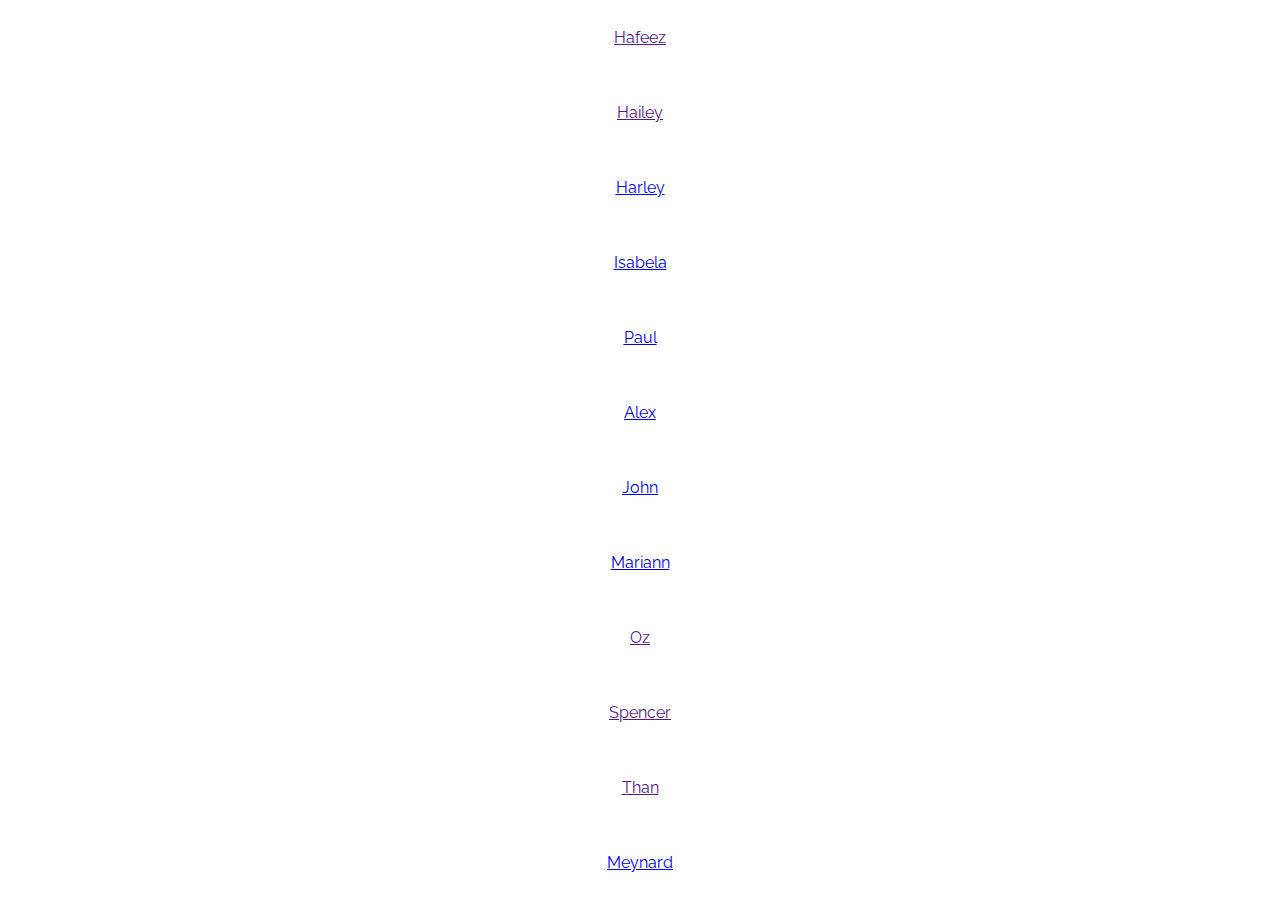
<file: index.html>
<!DOCTYPE html>
<html lang="en">

<head>
    <meta charset="UTF-8">
    <meta name="viewport" content="width=device-width, initial-scale=1.0">
    <link href="https://fonts.googleapis.com/css?family=Raleway&display=swap" rel="stylesheet">
    <link rel="stylesheet" href="style.css">
    <title>The Developers</title>
</head>

<body>
    <div id="page-container">
        <a href="">Hafeez</a>
        <a href="">Hailey</a>
        <a href="harly.html">Harley</a>
        <a href="newpage.html">Isabela</a>
        <a href="paul.html">Paul</a>
        <a href="Alex.html">Alex</a>
        <a href="john.html">John</a>
        <a href="mariann.html">Mariann</a>
        <a href="">Oz</a>
        <a href="">Spencer</a>
        <a href="">Than</a>
        <a href="meynard.html">Meynard</a>
    </div>
</body>

</html>
</file>
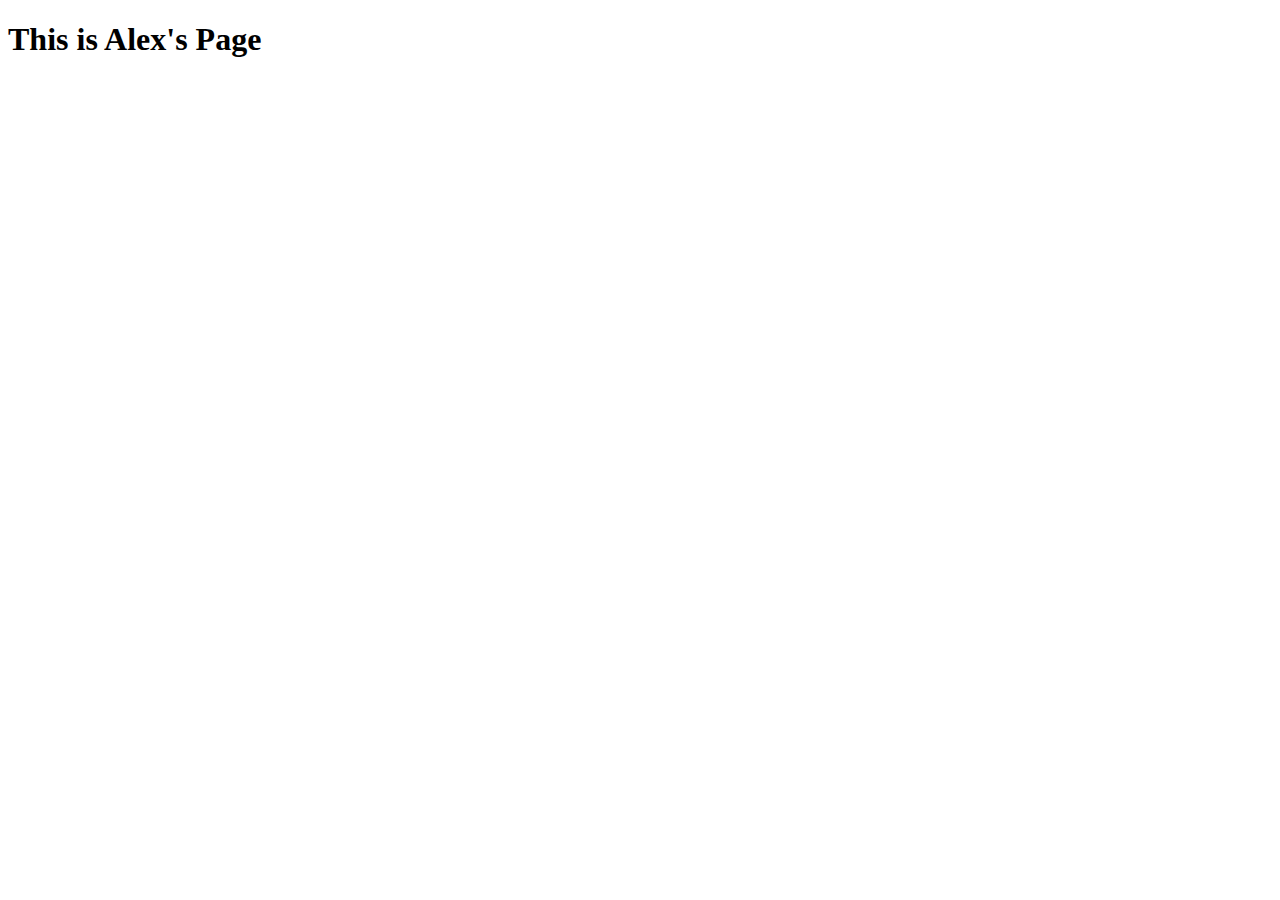
<file: Alex.html>
<!DOCTYPE html>
<html lang="en">
<head>
    <meta charset="UTF-8">
    <meta name="viewport" content="width=device-width, initial-scale=1.0">
    <title>Document</title>
</head>
<body>
    <h1>
        This is Alex's Page
    </h1>
</body>
</html>
</file>
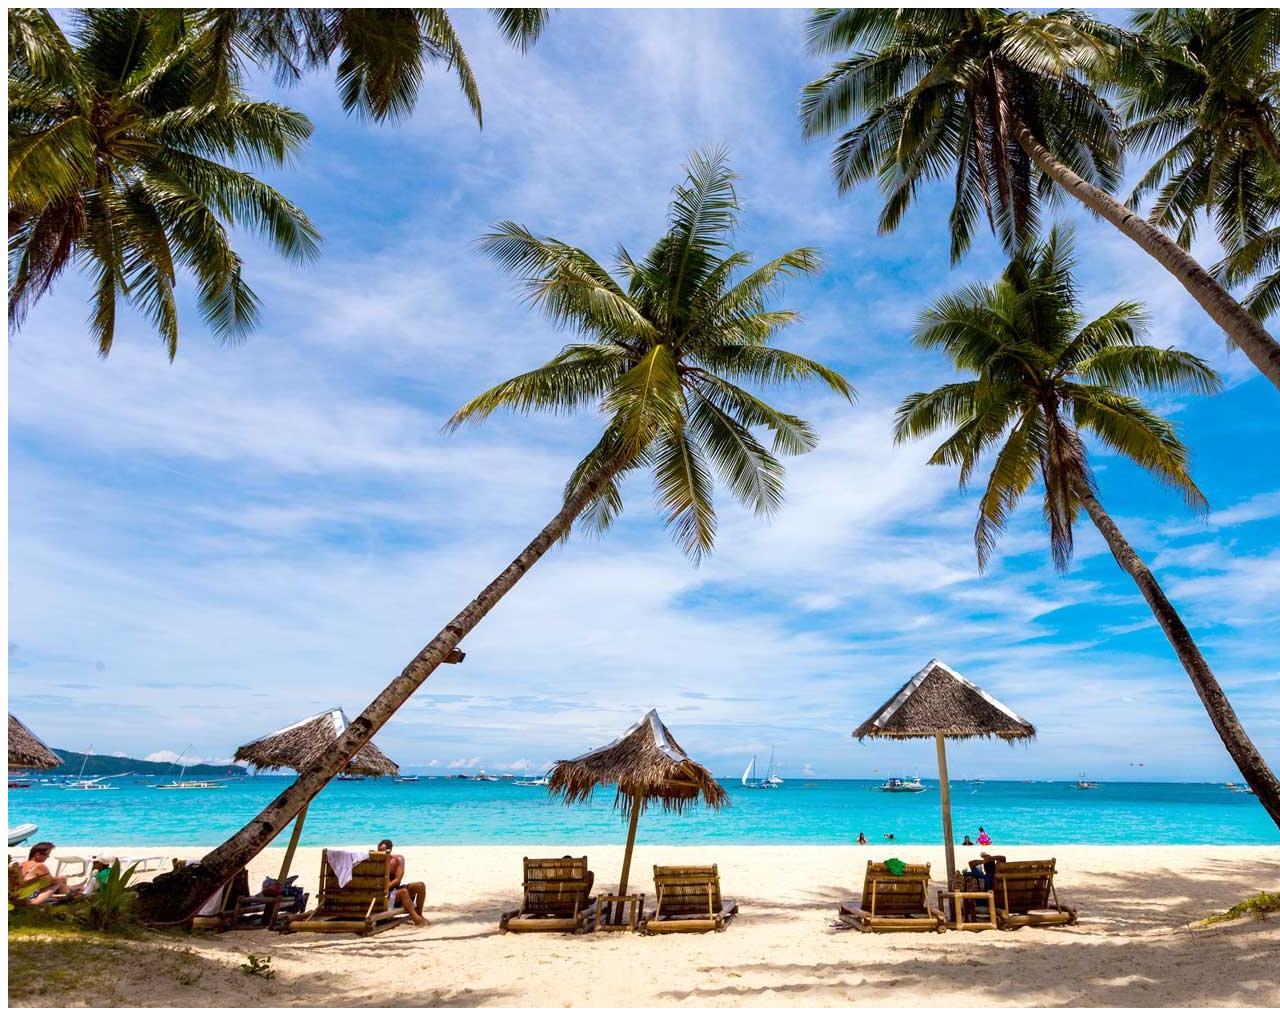
<file: harly.html>
<!DOCTYPE html>
<html lang="en">
<head>
    <meta charset="UTF-8">
    <meta name="viewport" content="width=device-width, initial-scale=1.0">
    <title>Harly Collab</title>
</head>
<body>

    <div class="photo">
        <img src="87.jpg">
    </div> 
    
</body>
</html>
</file>
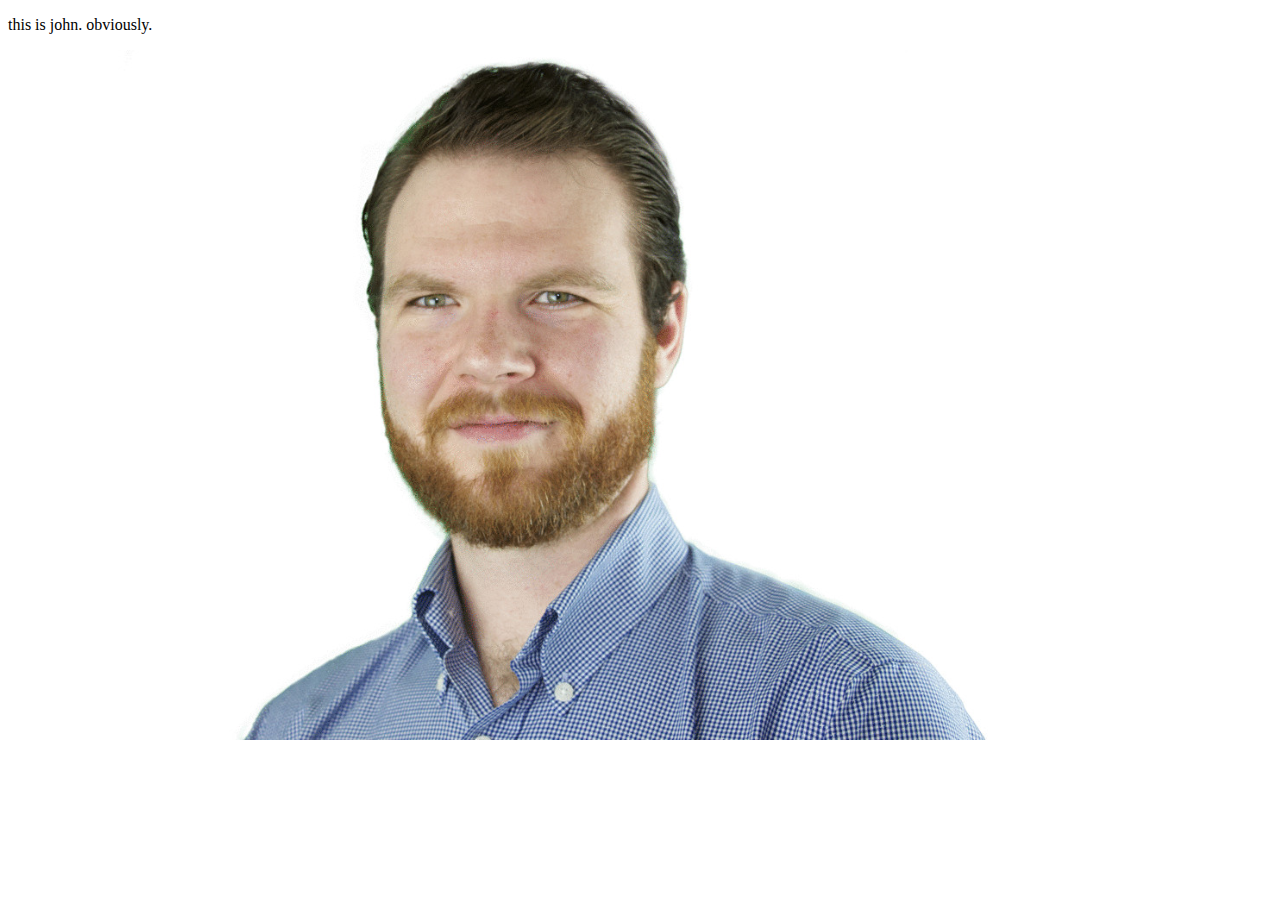
<file: john.html>
<!DOCTYPE html>
<html lang="en">
<head>
    <meta charset="UTF-8">
    <meta name="viewport" content="width=device-width, initial-scale=1.0">
    <title>I AM GRROOT</title>
</head>
<body>
    <p>this is john. obviously.</p>
    <img src="me.png" alt="this is john">
</body>
</html>
</file>
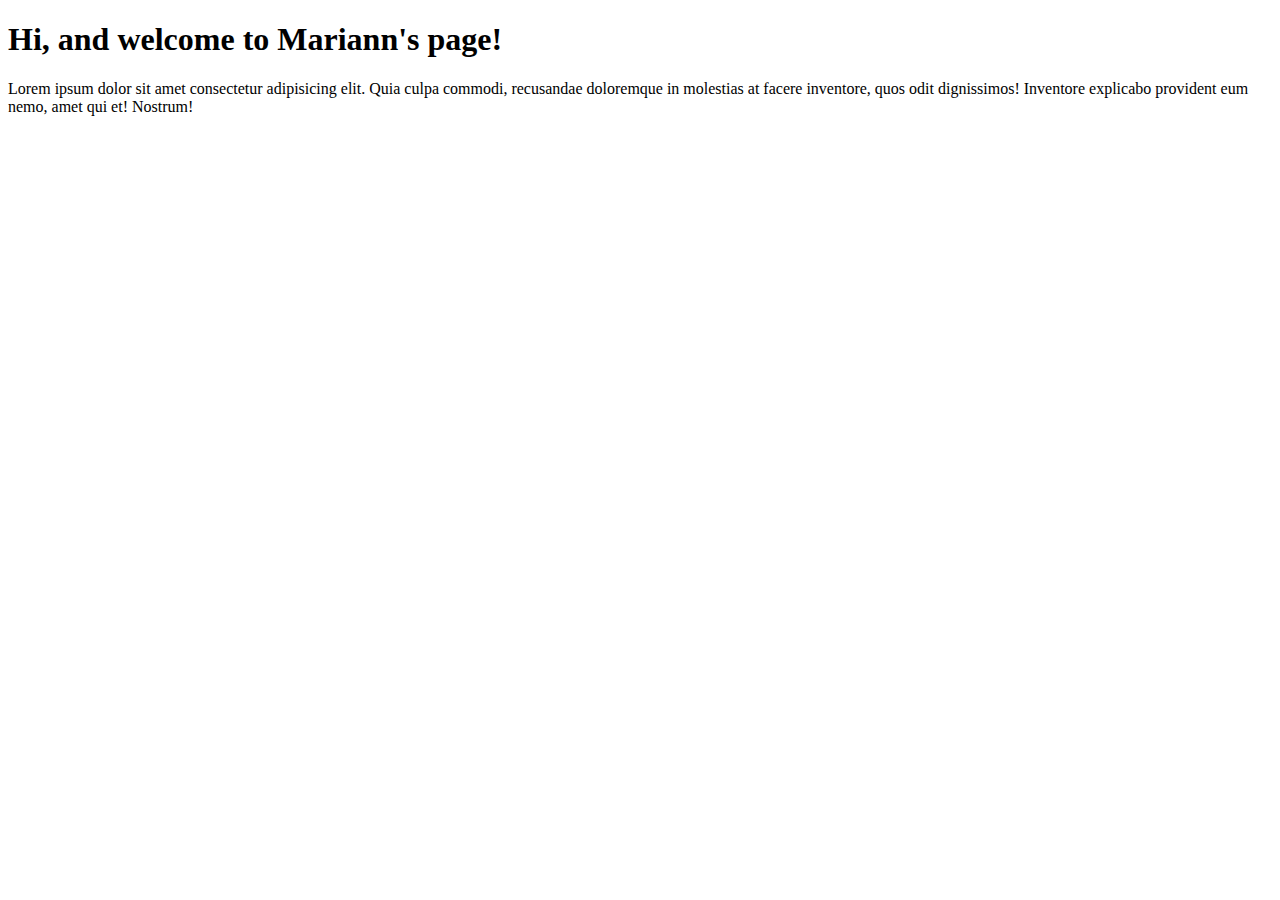
<file: mariann.html>
<!DOCTYPE html>
<html lang="en">

<head>
    <meta charset="UTF-8">
    <meta name="viewport" content="width=device-width, initial-scale=1.0">
    <title>Document</title>
</head>

<body>
    <h1>Hi, and welcome to Mariann's page!</h1>
    <p>Lorem ipsum dolor sit amet consectetur adipisicing elit. Quia culpa commodi, recusandae doloremque in molestias at facere inventore, quos odit dignissimos! Inventore explicabo provident eum nemo, amet qui et! Nostrum!
    </p>
</body>

</html>
</file>
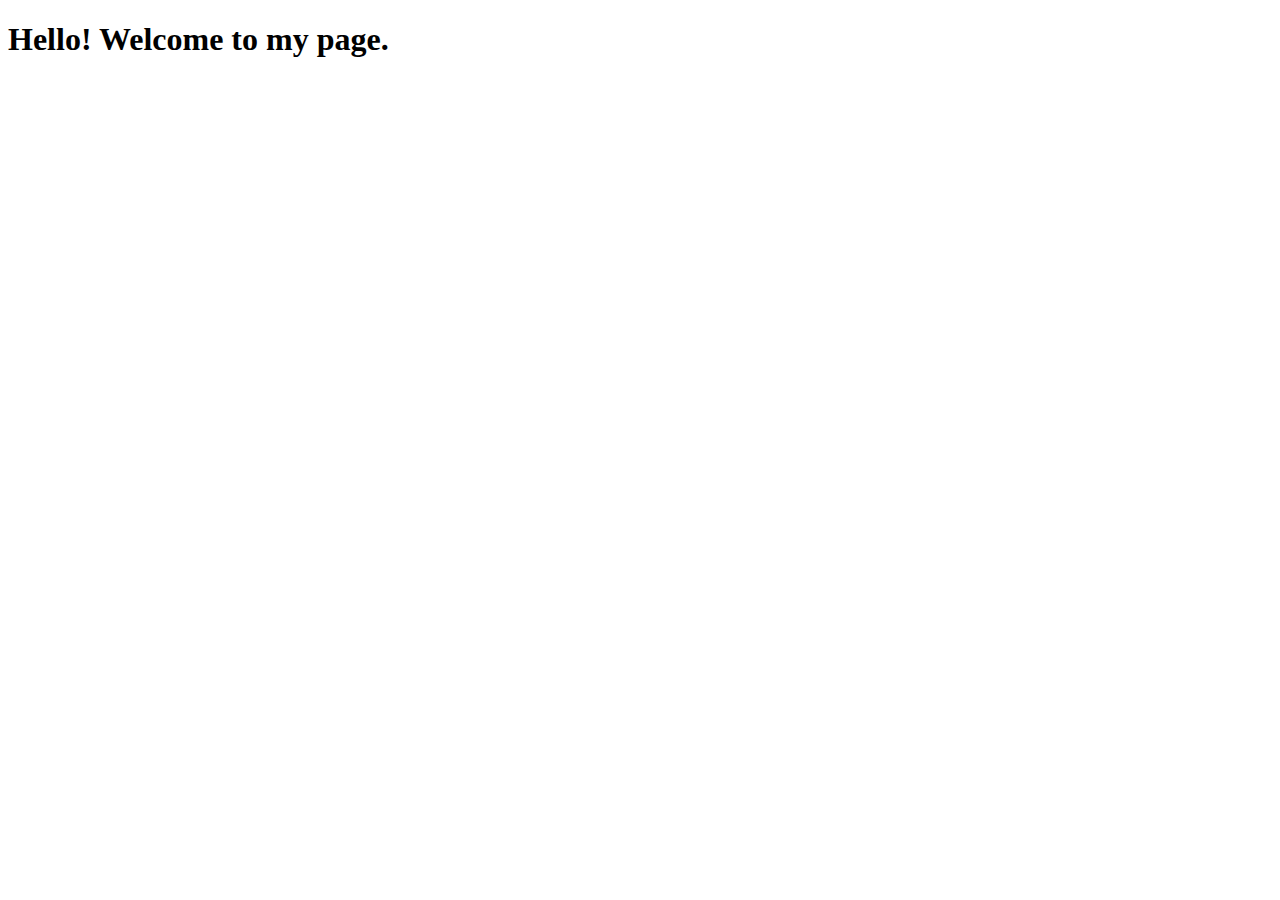
<file: meynard.html>
<!DOCTYPE html>
<html lang="en">

<head>
    <meta charset="UTF-8">
    <meta name="viewport" content="width=device-width, initial-scale=1.0">
    <title>Meynard</title>
</head>

<body>
    <h1>Hello! Welcome to my page.</h1>
</body>

</html>
</file>
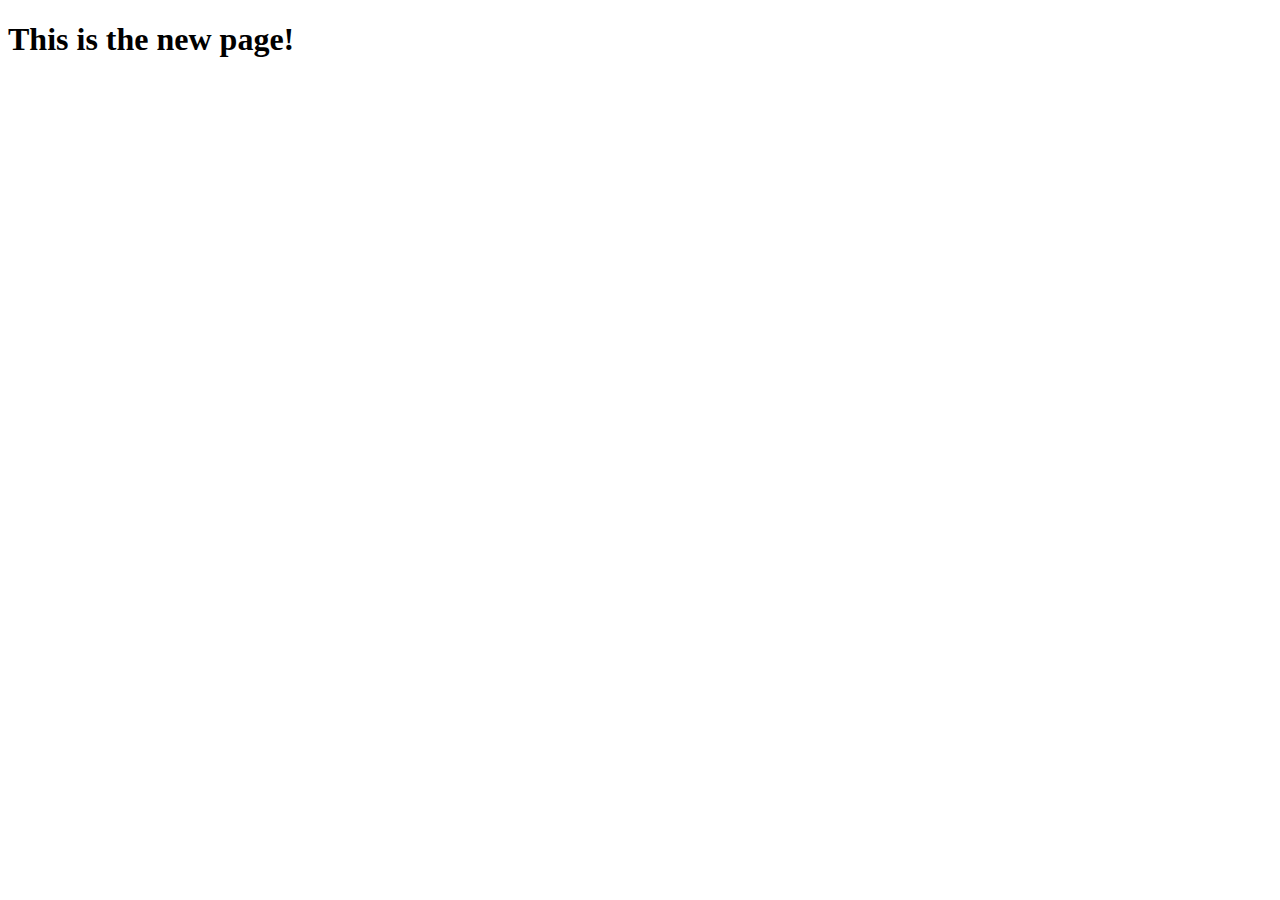
<file: newpage.html>
<!DOCTYPE html>
<html lang="en">
<head>
    <meta charset="UTF-8">
    <meta name="viewport" content="width=device-width, initial-scale=1.0">
    <title>Document</title>
</head>
<body>
    <h1>This is the new page!</h1>
</body>
</html>
</file>
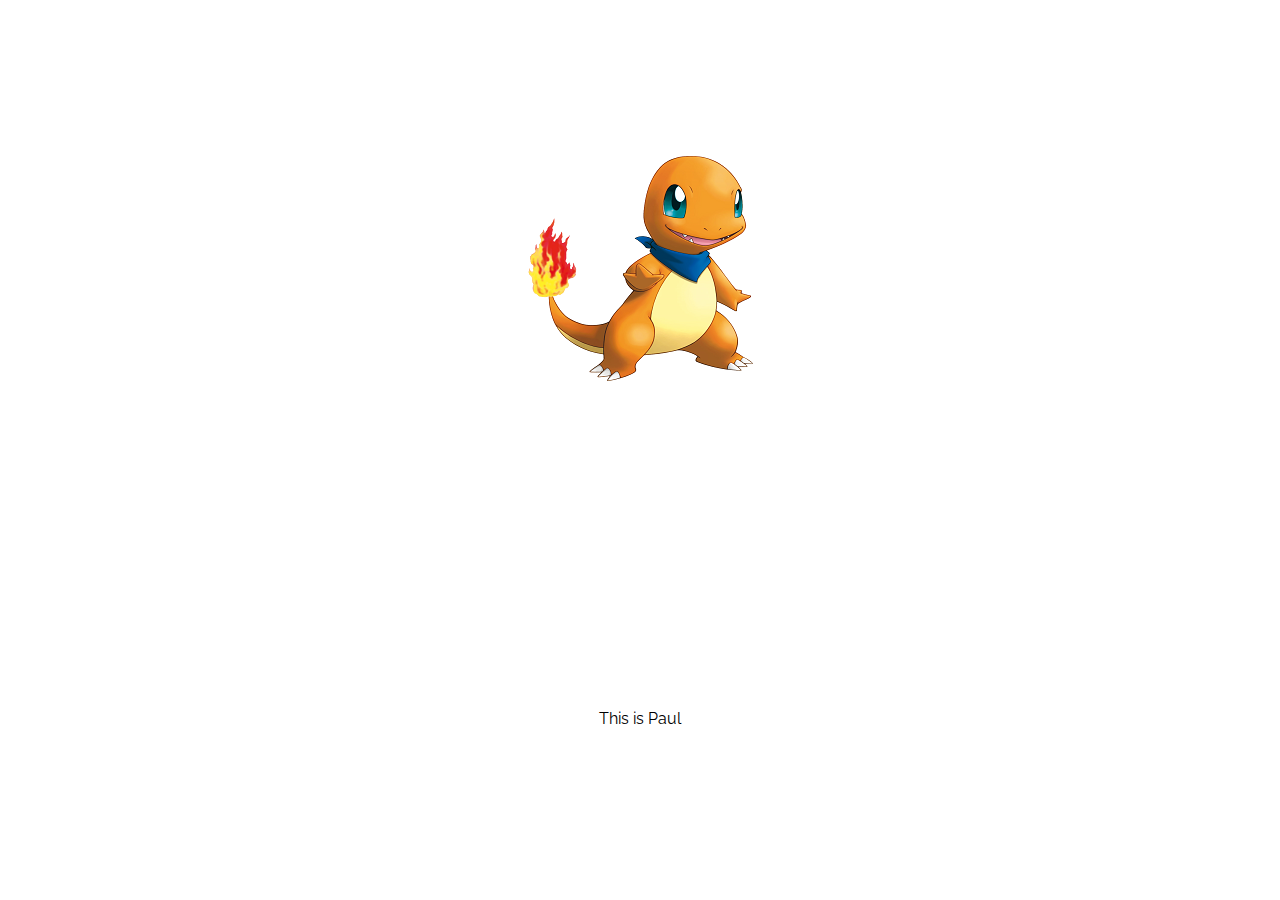
<file: paul.html>
<!DOCTYPE html>
<html lang="en">
<head>
    <meta charset="UTF-8">
    <meta name="viewport" content="width=device-width, initial-scale=1.0">
    <link href="https://fonts.googleapis.com/css?family=Raleway&display=swap" rel="stylesheet">
    <link rel="stylesheet" href="style.css">
    <title>Paul</title>
</head>
<body>
    <div id="page-container">
        <img src="fire.png" alt="Image">
        <p>This is Paul</p>
    </div>
</body>
</html>
</file>
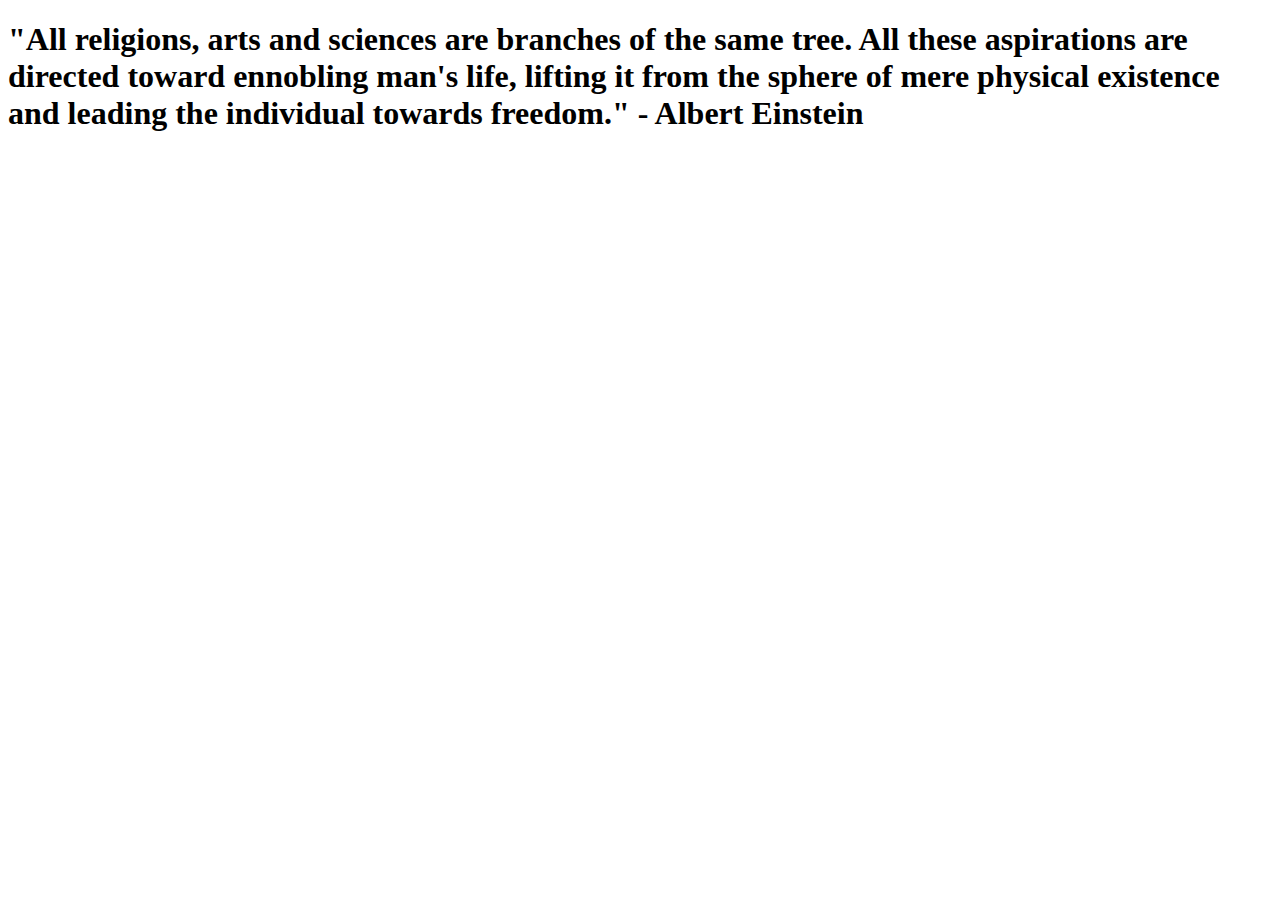
<file: spencerbrown.html>
<!DOCTYPE html>
<html lang="en">
<head>
    <meta charset="UTF-8">
    <meta name="viewport" content="width=device-width, initial-scale=1.0">
    <title>My First Branch Macrh 7th, 2020</title>
</head>
<body>
    <h1>"All religions, arts and sciences are branches of the same tree. 
        All these aspirations are directed toward ennobling man's life, 
        lifting it from the sphere of mere physical existence 
        and leading the individual towards freedom."
        
        - Albert Einstein 
    </h1>
</body>
</html>
</file>
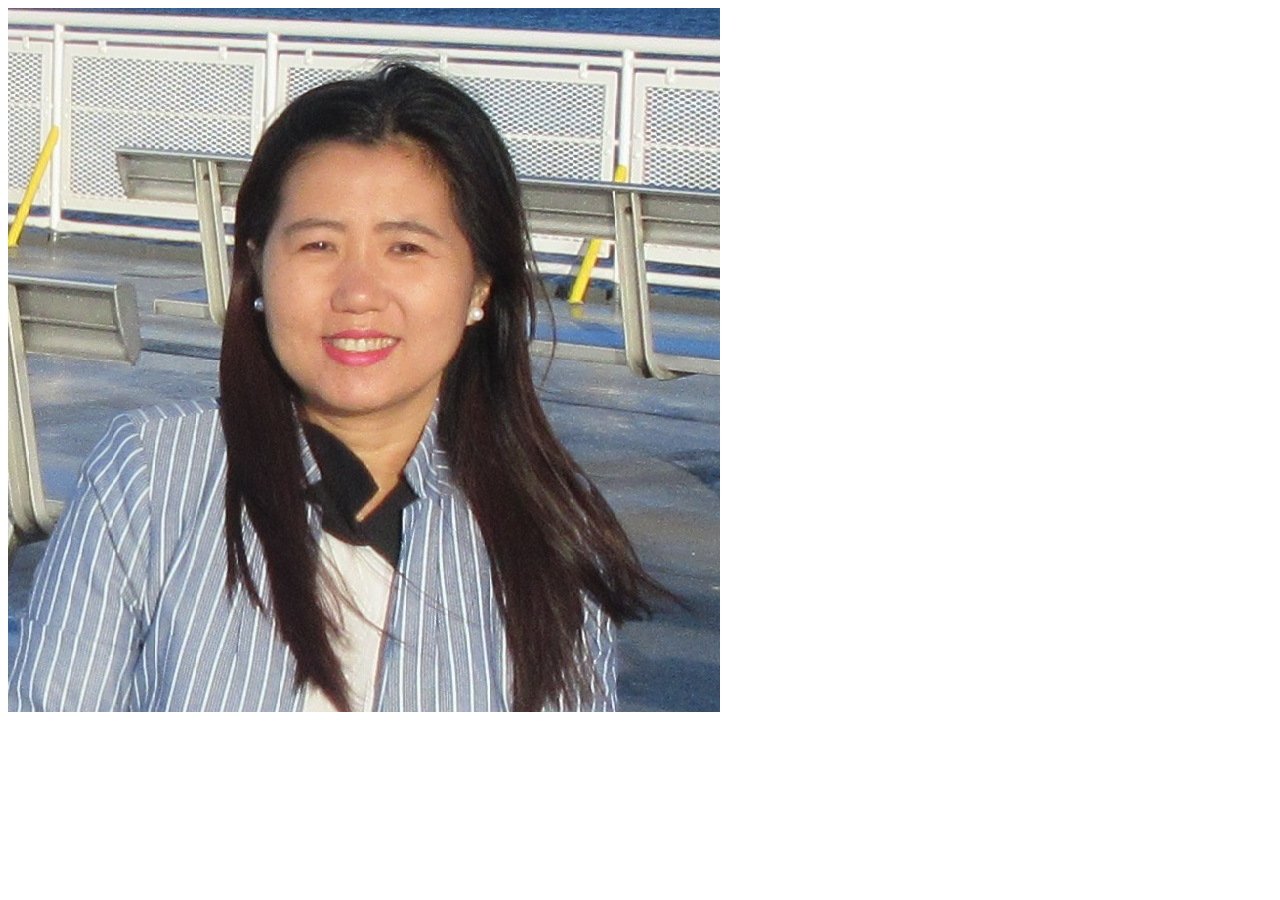
<file: than.html>
<!DOCTYPE html>
<html lang="en">
<head>
    <meta charset="UTF-8">
    <meta name="viewport" content="width=device-width, initial-scale=1.0">
    <title>Document</title>
</head>
<body>
    <img src="IMG_1769.JPG">
</body>
</html>
</file>
<file: style.css>
body {
    margin: 0;
    padding: 0;
    font-family: 'Raleway';
}

#page-container {
    display: grid;
    justify-items: center;
    align-items: center;
    height: 100vh;
    width: 100vw;
}
</file>
